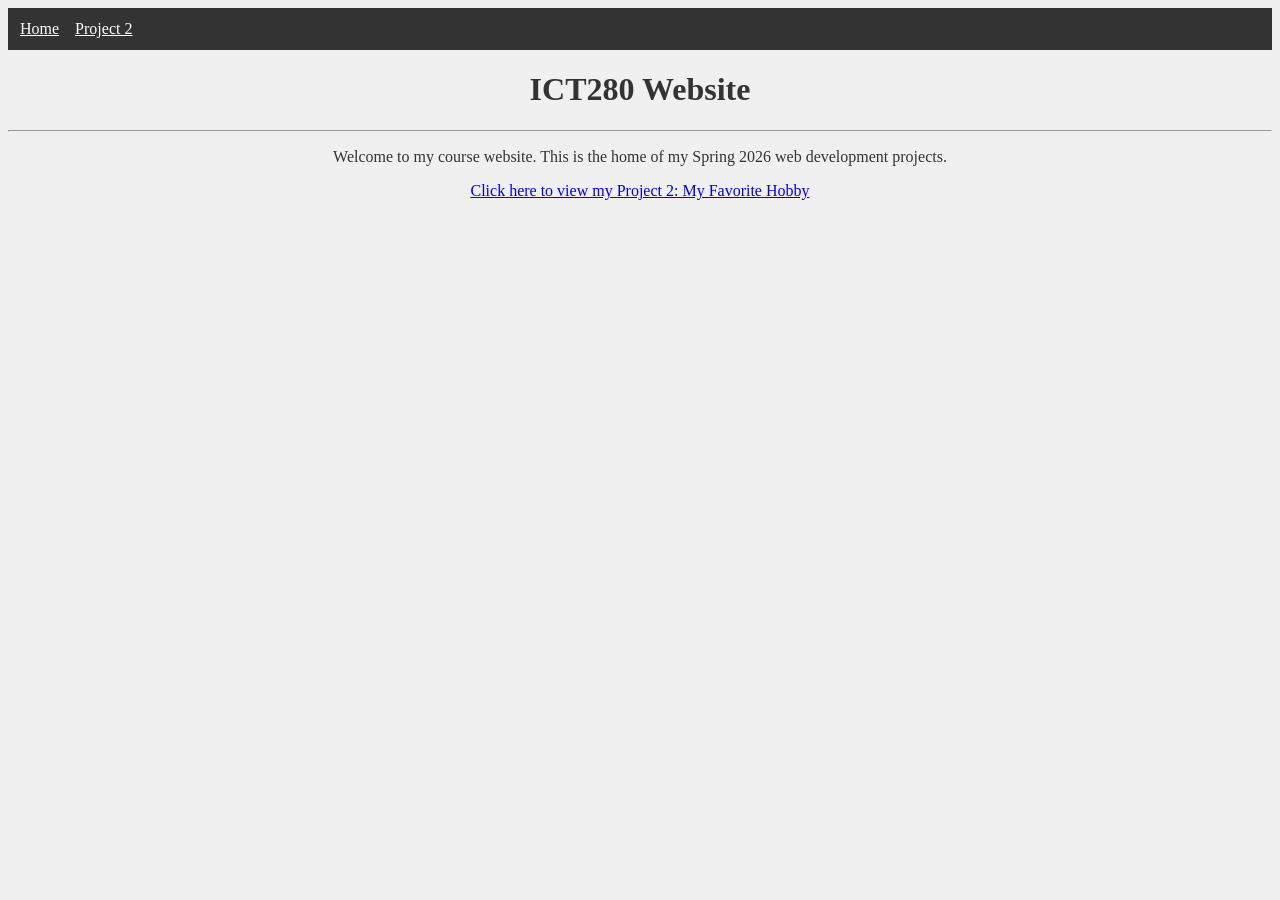
<file: Index.html>
<!DOCTYPE html>
<html lang="en">
<head>
    <meta charset="UTF-8">
    <title>ICT280 Home</title>
</head>
<body bgcolor="#f0f0f0" text="#333333">

    <table width="100%" bgcolor="#333333" cellpadding="10">
        <tr>
            <td>
                <a href="index.html" style="color: white;">Home</a> &nbsp;&nbsp;
                <a href="html/html/project2.html" style="color: white;">Project 2</a>
            </td>
        </tr>
    </table>

    <h1 align="center">ICT280 Website</h1>
    
    <hr>

    <p align="center">Welcome to my course website. This is the home of my Spring 2026 web development projects.</p>
    
    <p align="center">
        <a href="html/html/project2.html">Click here to view my Project 2: My Favorite Hobby</a>
    </p>

</body>
</html>
</file>
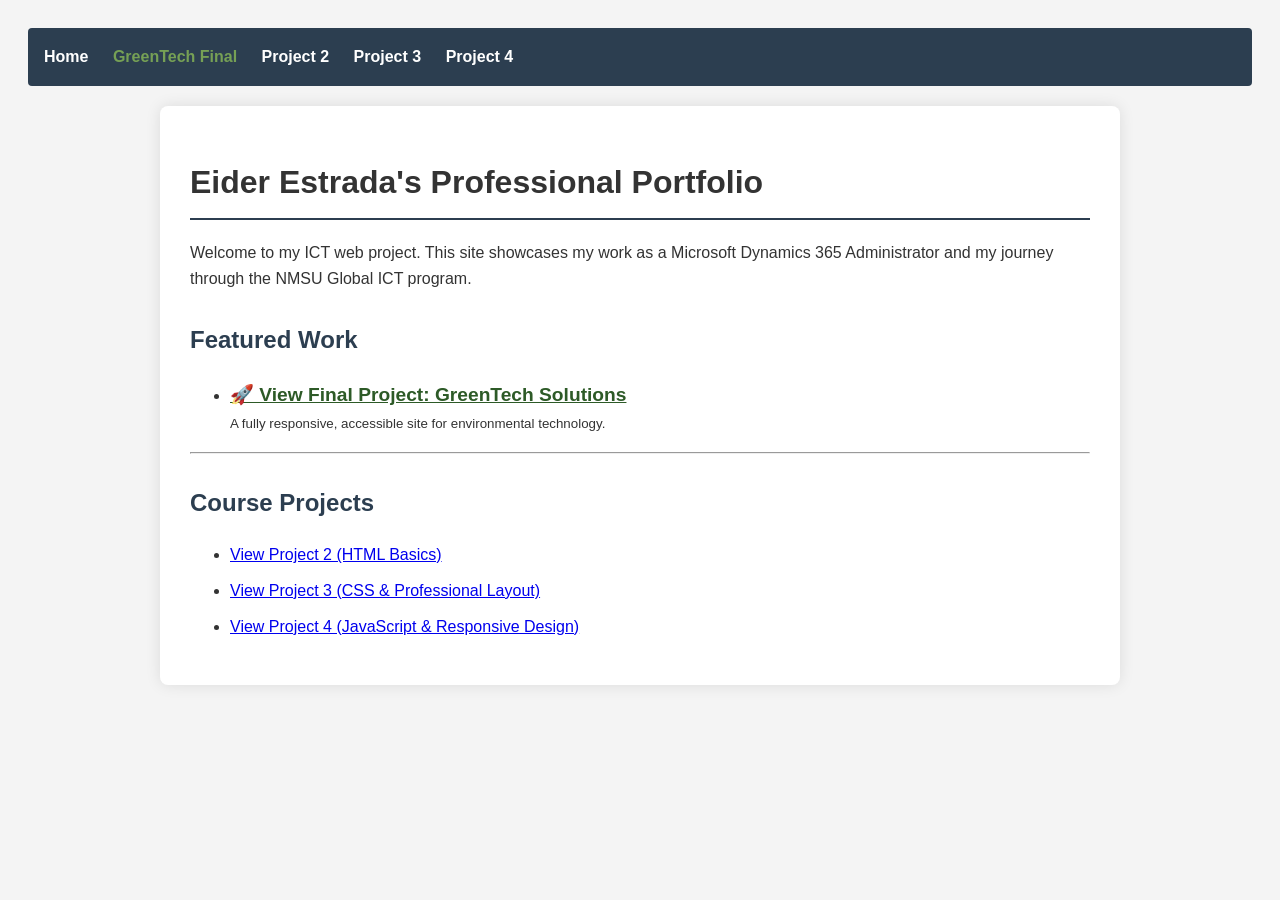
<file: index.html>
<!DOCTYPE html>
<html lang="en">
<head>
    <meta charset="UTF-8">
    <meta name="viewport" content="width=device-width, initial-scale=1.0">
    <title>Eider Estrada - ICT Portfolio</title>
    <style>
        body { font-family: Arial, sans-serif; line-height: 1.6; padding: 20px; background-color: #f4f4f4; color: #333; }
        nav { background: #2c3e50; padding: 1rem; margin-bottom: 20px; border-radius: 4px; }
        nav a { color: white; margin-right: 20px; text-decoration: none; font-weight: bold; }
        nav a:hover { color: #1abc9c; text-decoration: underline; }
        .container { background: white; padding: 30px; border-radius: 8px; box-shadow: 0 0 15px rgba(0,0,0,0.1); max-width: 900px; margin: 0 auto; }
        h1 { border-bottom: 2px solid #2c3e50; padding-bottom: 10px; margin-bottom: 20px; }
        h2 { color: #2c3e50; margin-top: 30px; }
        ul { margin-top: 15px; }
        li { margin-bottom: 10px; }
        .final-link { font-size: 1.2rem; color: #2d5a27; font-weight: bold; }
    </style>
</head>
<body>

    <nav>
        <a href="index.html">Home</a>
        <a href="html/html/final.html" style="color: #76a055;">GreenTech Final</a>
        <a href="html/html/project2.html">Project 2</a>
        <a href="html/html/project3.html">Project 3</a>
        <a href="html/html/project4/project4.html">Project 4</a>
    </nav>

    <div class="container">
        <h1>Eider Estrada's Professional Portfolio</h1>
        <p>Welcome to my ICT web project. This site showcases my work as a Microsoft Dynamics 365 Administrator and my journey through the NMSU Global ICT program.</p>
        
        <h2>Featured Work</h2>
        <ul>
            <li>
                <a href="html/html/final.html" class="final-link">🚀 View Final Project: GreenTech Solutions</a>
                <br><small>A fully responsive, accessible site for environmental technology.</small>
            </li>
        </ul>

        <hr>
        
        <h2>Course Projects</h2>
        <ul>
            <li><a href="html/html/project2.html">View Project 2 (HTML Basics)</a></li>
            <li><a href="html/html/project3.html">View Project 3 (CSS & Professional Layout)</a></li>
            <li><a href="html/html/project4/project4.html">View Project 4 (JavaScript & Responsive Design)</a></li>
        </ul>
    </div>

</body>
</html>
</file>
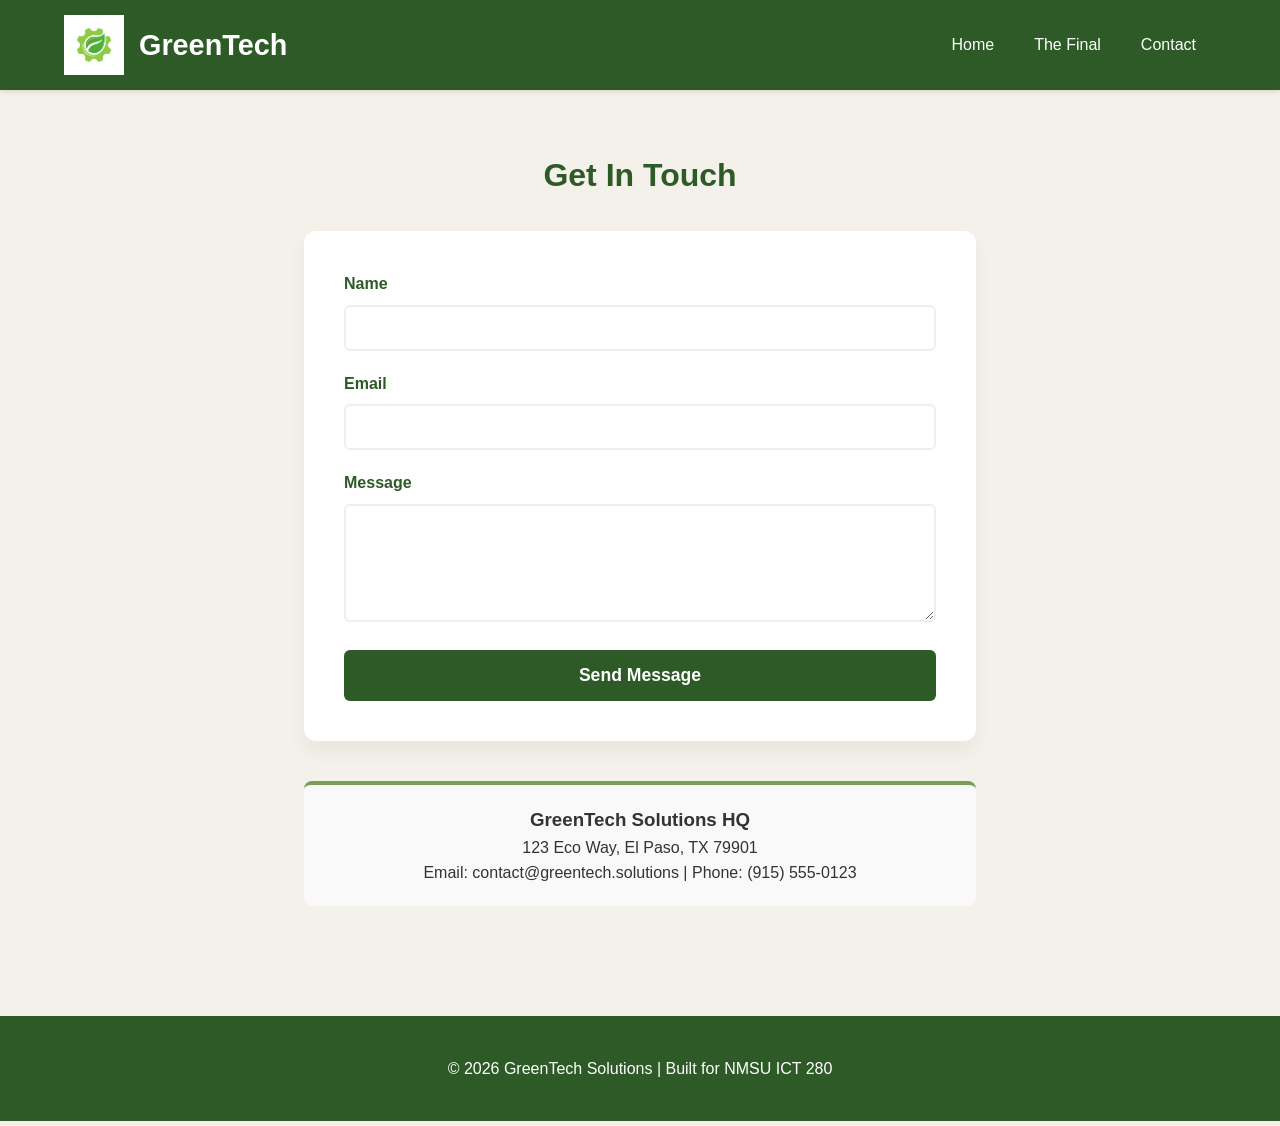
<file: html/html/contact.html>
<!DOCTYPE html>
<html lang="en">
<head>
    <meta charset="UTF-8">
    <meta name="viewport" content="width=device-width, initial-scale=1.0">
    <title>GreenTech Solutions | Contact</title>
    <style>
        /* Universal Reset */
        * { box-sizing: border-box; margin: 0; padding: 0; }

        body {
            font-family: 'Segoe UI', Tahoma, Geneva, Verdana, sans-serif;
            background-color: #f4f1ea;
            color: #333;
            line-height: 1.6;
        }

        .navbar {
            background-color: #2d5a27;
            color: white;
            display: flex;
            justify-content: space-between;
            padding: 15px 5%;
            align-items: center;
            box-shadow: 0 2px 5px rgba(0,0,0,0.1);
        }

        .logo-container { display: flex; align-items: center; gap: 15px; }
        .logo-text { font-size: 1.8rem; font-weight: bold; }

        .nav-links { list-style: none; display: flex; }
        .nav-links li a { color: white; text-decoration: none; padding: 0 20px; font-weight: 500; }
        .nav-links li a:hover { color: #76a055; }

        #contact-section { padding: 60px 5%; max-width: 800px; margin: 0 auto; }
        h1 { text-align: center; color: #2d5a27; margin-bottom: 30px; }

        .contact-form {
            background: white;
            padding: 40px;
            border-radius: 12px;
            box-shadow: 0 10px 20px rgba(0,0,0,0.05);
            margin-bottom: 40px;
        }

        .form-group { margin-bottom: 20px; }
        label { display: block; margin-bottom: 8px; font-weight: bold; color: #2d5a27; }
        input, textarea { width: 100%; padding: 12px; border: 2px solid #eee; border-radius: 6px; font-size: 1rem; }

        button.submit-btn {
            width: 100%;
            padding: 15px;
            background: #2d5a27;
            color: white;
            border: none;
            border-radius: 6px;
            font-size: 1.1rem;
            font-weight: bold;
            cursor: pointer;
        }

        .info-card {
            text-align: center;
            padding: 20px;
            background: #f9f9f9;
            border-radius: 8px;
            border-top: 4px solid #76a055;
        }

        footer {
            text-align: center;
            padding: 40px;
            background: #2d5a27;
            color: white;
            margin-top: 50px;
        }
    </style>
</head>
<body>

    <header>
        <nav class="navbar">
            <div class="logo-container">
                <img src="../../javascript/javascript/images/logo.jpg" alt="GreenTech Solutions Logo" height="60">
                <span class="logo-text">GreenTech</span>
            </div>
            <ul class="nav-links">
                <li><a href="../../index.html">Home</a></li>
                <li><a href="final.html">The Final</a></li>
                <li><a href="contact.html">Contact</a></li>
            </ul>
        </nav>
    </header>

    <main id="contact-section">
        <h1>Get In Touch</h1>
        
        <form class="contact-form" id="contactForm">
            <div class="form-group">
                <label for="name">Name</label>
                <input type="text" id="name" required>
            </div>
            <div class="form-group">
                <label for="email">Email</label>
                <input type="email" id="email" required>
            </div>
            <div class="form-group">
                <label for="message">Message</label>
                <textarea id="message" rows="5" required></textarea>
            </div>
            <button type="submit" class="submit-btn">Send Message</button>
        </form>

        <div class="info-card">
            <h3>GreenTech Solutions HQ</h3>
            <p>123 Eco Way, El Paso, TX 79901</p>
            <p>Email: contact@greentech.solutions | Phone: (915) 555-0123</p>
        </div>
    </main>

    <footer>
        <p>&copy; 2026 GreenTech Solutions | Built for NMSU ICT 280</p>
    </footer>

    <script>
        document.getElementById('contactForm').addEventListener('submit', function(e) {
            e.preventDefault();
            alert('Form submitted! Thank you for contacting GreenTech Solutions.');
            this.reset();
        });
    </script>
</body>
</html>
</file>
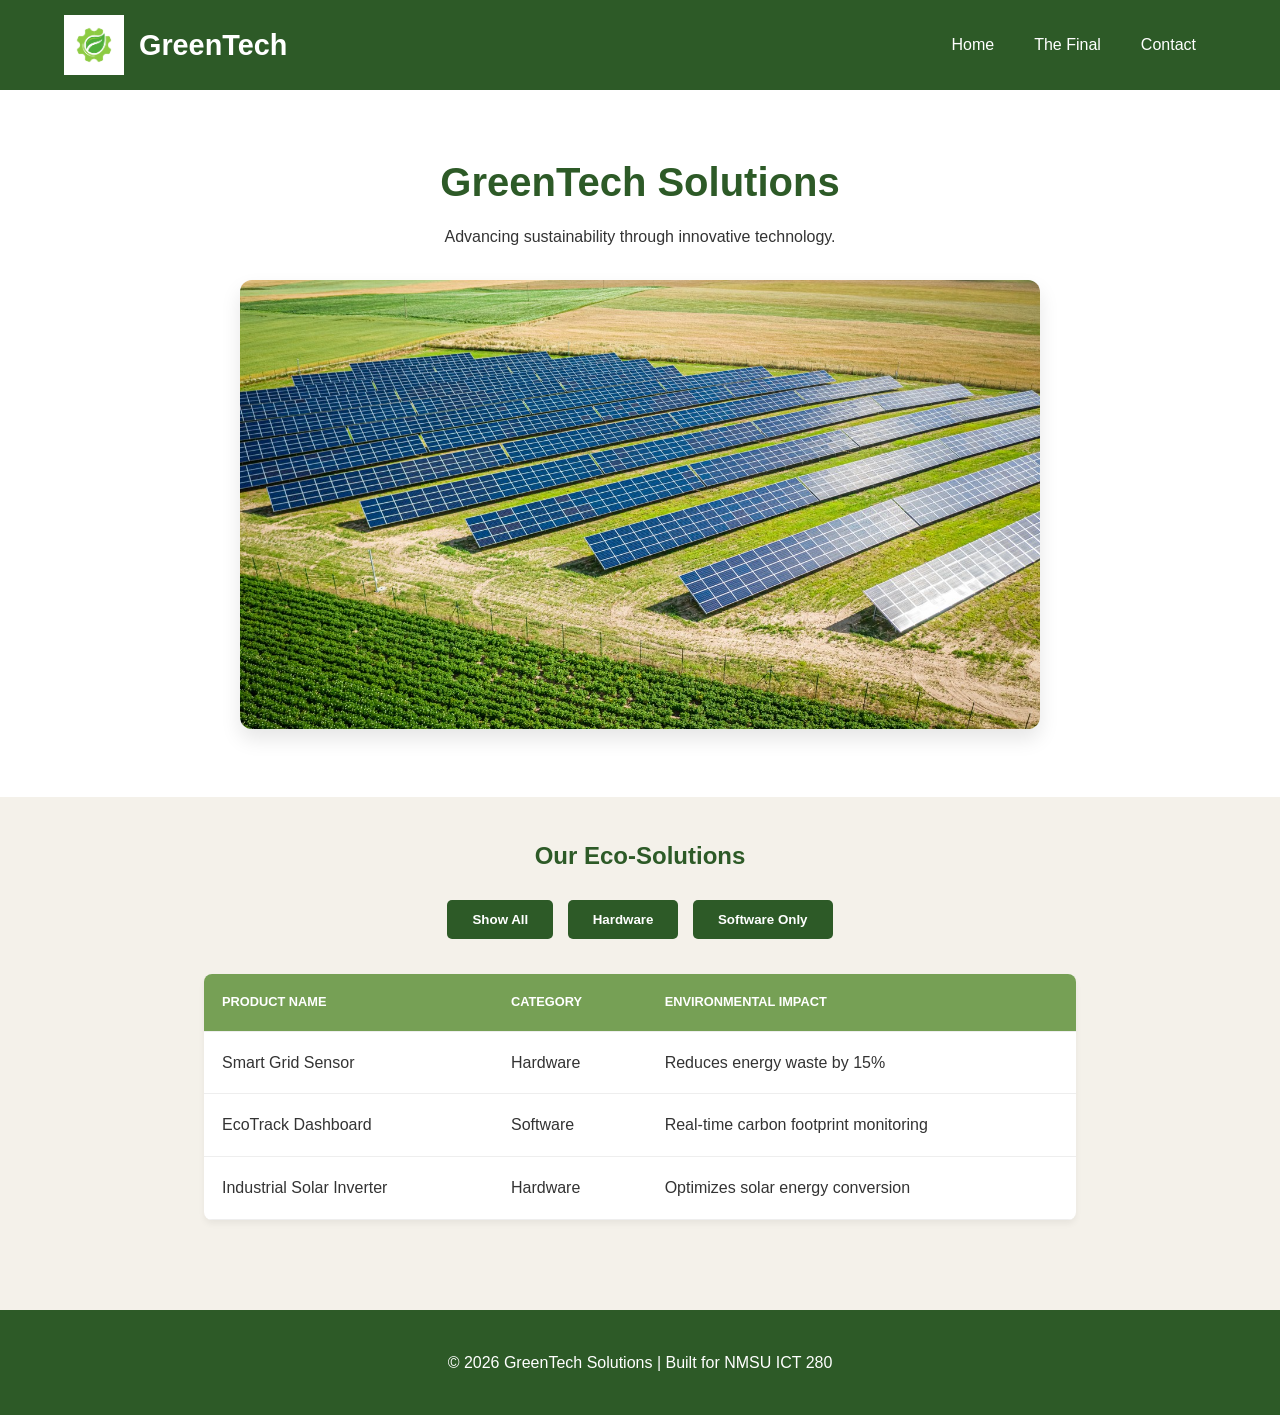
<file: html/html/final.html>
<!DOCTYPE html>
<html lang="en">
<head>
    <meta charset="UTF-8">
    <meta name="viewport" content="width=device-width, initial-scale=1.0">
    <title>GreenTech Solutions | The Final</title>
    <style>
        /* Universal Reset */
        * { box-sizing: border-box; margin: 0; padding: 0; }

        body {
            font-family: 'Segoe UI', Tahoma, Geneva, Verdana, sans-serif;
            background-color: #f4f1ea;
            color: #333;
            line-height: 1.6;
        }

        /* Header & Nav */
        .navbar {
            background-color: #2d5a27;
            color: white;
            display: flex;
            justify-content: space-between;
            padding: 15px 5%;
            align-items: center;
            box-shadow: 0 2px 5px rgba(0,0,0,0.1);
        }

        .logo-container { display: flex; align-items: center; gap: 15px; }
        .logo-text { font-size: 1.8rem; font-weight: bold; }

        .nav-links { list-style: none; display: flex; }
        .nav-links li a { color: white; text-decoration: none; padding: 0 20px; font-weight: 500; }
        .nav-links li a:hover { color: #76a055; }

        /* Hero Section */
        .hero {
            text-align: center;
            padding: 60px 20px;
            background: white;
        }

        .hero-content h1 { font-size: 2.5rem; color: #2d5a27; margin-bottom: 10px; }

        .hero-img {
            max-width: 800px;
            width: 100%;
            height: auto;
            border-radius: 12px;
            margin-top: 30px;
            box-shadow: 0 10px 20px rgba(0,0,0,0.1);
        }

        /* Product Section & Table */
        #product-section { padding: 40px 5%; max-width: 1000px; margin: 0 auto; }
        h2 { text-align: center; color: #2d5a27; margin-bottom: 20px; }

        .controls { text-align: center; margin-bottom: 30px; }
        
        button {
            padding: 12px 25px;
            margin: 5px;
            background: #2d5a27;
            color: white;
            border: none;
            border-radius: 5px;
            cursor: pointer;
            font-weight: bold;
            transition: 0.3s;
        }

        button:hover { background: #76a055; transform: translateY(-2px); }

        table {
            width: 100%;
            border-collapse: collapse;
            background: white;
            border-radius: 8px;
            overflow: hidden;
            box-shadow: 0 4px 6px rgba(0,0,0,0.05);
        }

        th, td { padding: 18px; border-bottom: 1px solid #eee; text-align: left; }
        th { background-color: #76a055; color: white; text-transform: uppercase; font-size: 0.8rem; }

        /* Footer */
        footer {
            text-align: center;
            padding: 40px;
            background: #2d5a27;
            color: white;
            margin-top: 50px;
        }

        @media (max-width: 768px) {
            .navbar { flex-direction: column; gap: 15px; }
            .hero-content h1 { font-size: 1.8rem; }
            table { font-size: 0.8rem; }
        }
    </style>
</head>
<body>

    <header>
        <nav class="navbar">
            <div class="logo-container">
                <img src="../../javascript/javascript/images/logo.jpg" alt="GreenTech Solutions Logo" height="60">
                <span class="logo-text">GreenTech</span>
            </div>
            <ul class="nav-links">
                <li><a href="../../index.html">Home</a></li>
                <li><a href="final.html">The Final</a></li>
                <li><a href="contact.html">Contact</a></li>
            </ul>
        </nav>
    </header>

    <main>
        <section class="hero">
            <div class="hero-content">
                <h1>GreenTech Solutions</h1>
                <p>Advancing sustainability through innovative technology.</p>
            </div>
            <img src="../../javascript/javascript/images/solar-farm.jpg" alt="Eco-friendly solar farm" class="hero-img">
        </section>

        <section id="product-section">
            <h2>Our Eco-Solutions</h2>
            <div class="controls">
                <button onclick="filterProducts('all')">Show All</button>
                <button onclick="filterProducts('Hardware')">Hardware</button>
                <button onclick="filterProducts('Software')">Software Only</button>
            </div>

            <table>
                <thead>
                    <tr>
                        <th>Product Name</th>
                        <th>Category</th>
                        <th>Environmental Impact</th>
                    </tr>
                </thead>
                <tbody id="product-list">
                    <tr class="product-row" data-category="Hardware">
                        <td>Smart Grid Sensor</td>
                        <td>Hardware</td>
                        <td>Reduces energy waste by 15%</td>
                    </tr>
                    <tr class="product-row" data-category="Software">
                        <td>EcoTrack Dashboard</td>
                        <td>Software</td>
                        <td>Real-time carbon footprint monitoring</td>
                    </tr>
                    <tr class="product-row" data-category="Hardware">
                        <td>Industrial Solar Inverter</td>
                        <td>Hardware</td>
                        <td>Optimizes solar energy conversion</td>
                    </tr>
                </tbody>
            </table>
        </section>
    </main>

    <footer>
        <p>&copy; 2026 GreenTech Solutions | Built for NMSU ICT 280</p>
    </footer>

    <script>
        function filterProducts(category) {
            const rows = document.querySelectorAll('.product-row');
            rows.forEach(row => {
                const productCategory = row.getAttribute('data-category');
                if (category === 'all' || productCategory === category) {
                    row.style.display = 'table-row';
                } else {
                    row.style.display = 'none';
                }
            });
        }
    </script>
</body>
</html>
</file>
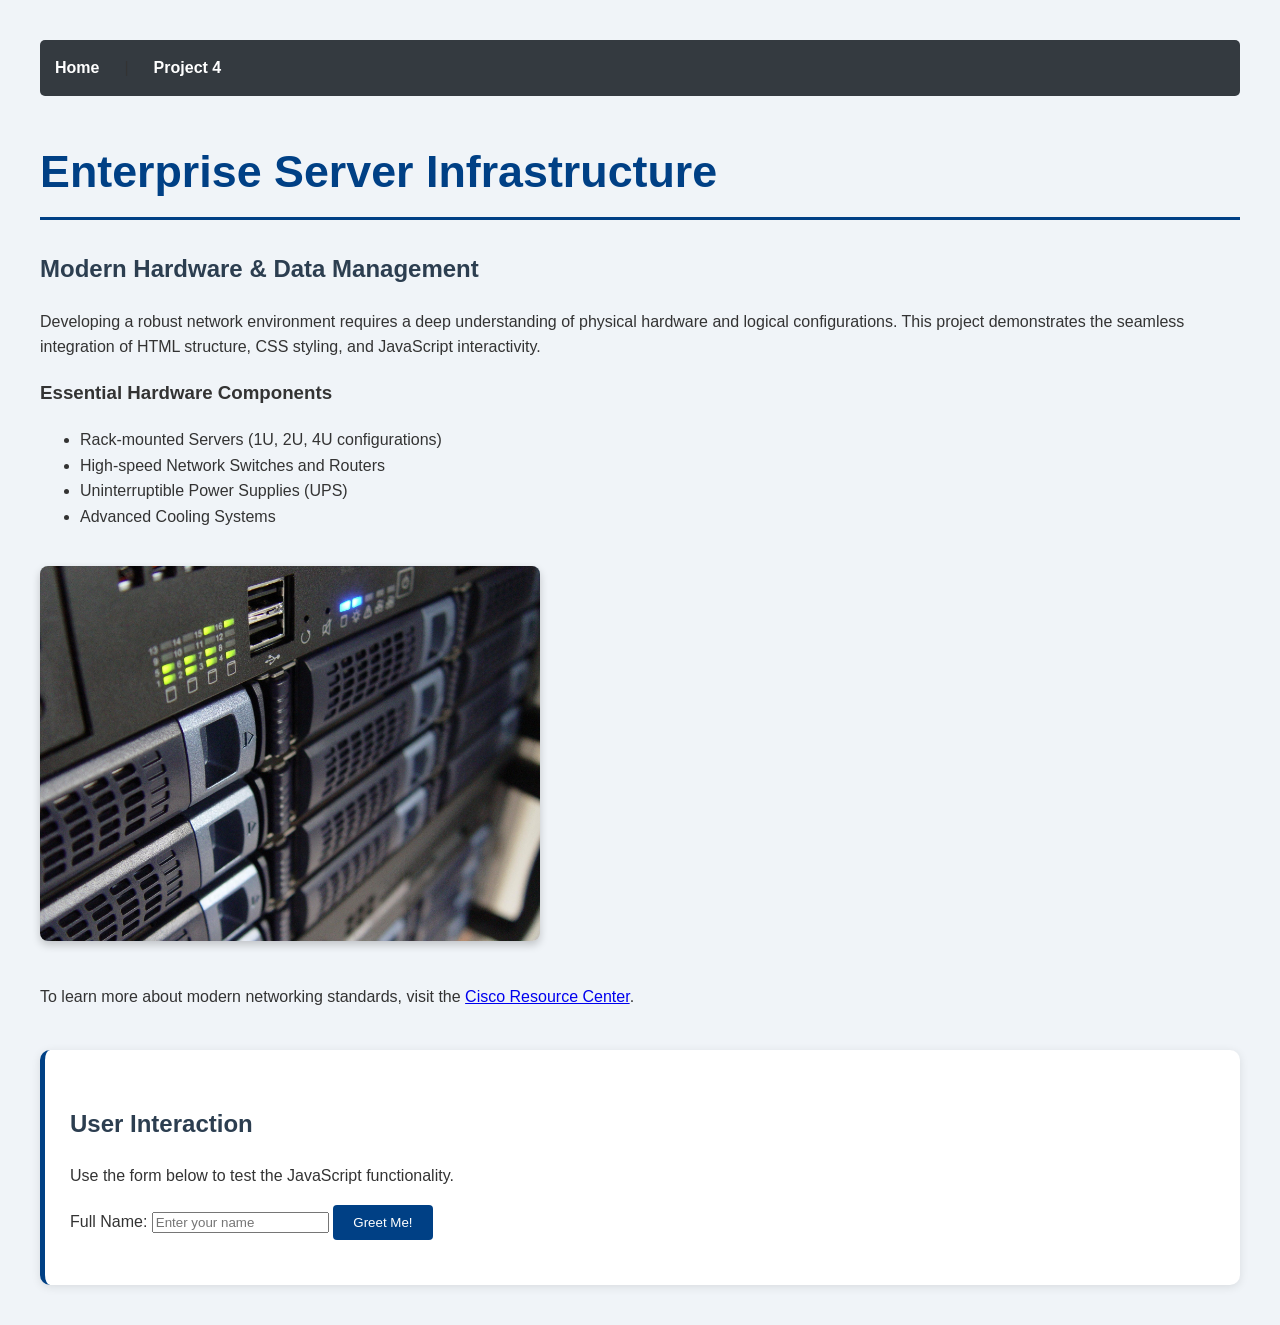
<file: html/html/project4/project4.html>
<!DOCTYPE html>
<html lang="en">
<head>
    <meta charset="UTF-8">
    <meta name="viewport" content="width=device-width, initial-scale=1.0">
    <title>Eider Estrada - Project 4</title>
    <style>
        /* CSS internalized for reliability across deep folder structures */
        body { 
            background-color: #f0f4f8; 
            font-family: 'Segoe UI', Arial, sans-serif; 
            color: #333; 
            line-height: 1.6; 
            margin: 0; 
            padding: 40px; 
        }
        h1 { 
            color: #004085; 
            font-size: 2.8rem; 
            border-bottom: 3px solid #004085; 
            padding-bottom: 10px;
        }
        h2 { color: #2c3e50; margin-top: 30px; }
        nav { 
            display: flex; 
            gap: 25px; 
            background-color: #343a40; 
            padding: 15px; 
            border-radius: 5px; 
            margin-bottom: 40px; 
        }
        nav a { color: white; text-decoration: none; font-weight: bold; }
        nav a:hover { color: #ffc107; text-decoration: underline; }
        img { 
            max-width: 500px; 
            width: 100%; 
            height: auto; 
            border-radius: 8px; 
            box-shadow: 0 4px 8px rgba(0,0,0,0.2);
            margin: 20px 0; 
        }
        #interactive-area { 
            background: white; 
            padding: 25px; 
            border-radius: 10px; 
            border-left: 5px solid #004085; 
            box-shadow: 0 2px 10px rgba(0,0,0,0.1); 
            margin-top: 40px;
        }
        button { 
            padding: 10px 20px; 
            background-color: #004085; 
            color: white; 
            border: none; 
            border-radius: 4px; 
            cursor: pointer; 
        }
        button:hover { background-color: #002752; }
        
        /* Mobile Responsiveness */
        @media (max-width: 768px) { 
            body { padding: 20px; } 
            nav { flex-direction: column; gap: 10px; } 
            h1 { font-size: 2rem; }
        }
    </style>
</head>
<body>

    <nav>
        <a href="../../../index.html">Home</a> | 
        <a href="project4.html">Project 4</a>
    </nav>

    <header>
        <h1>Enterprise Server Infrastructure</h1>
        <h2>Modern Hardware & Data Management</h2>
    </header>

    <main>
        <section>
            <p>Developing a robust network environment requires a deep understanding of physical hardware and logical configurations. This project demonstrates the seamless integration of HTML structure, CSS styling, and JavaScript interactivity.</p>
            
            <h3>Essential Hardware Components</h3>
            <ul>
                <li>Rack-mounted Servers (1U, 2U, 4U configurations)</li>
                <li>High-speed Network Switches and Routers</li>
                <li>Uninterruptible Power Supplies (UPS)</li>
                <li>Advanced Cooling Systems</li>
            </ul>

            <img src="../../../images/server-hardware.jpg" alt="A professional server rack with blue lighting indicators">
            
            <p>To learn more about modern networking standards, visit the <a href="https://www.cisco.com" target="_blank">Cisco Resource Center</a>.</p>
        </section>

        <section id="interactive-area">
            <h2>User Interaction</h2>
            <p>Use the form below to test the JavaScript functionality.</p>
            
            <form id="userForm">
                <label for="nameInput">Full Name:</label>
                <input type="text" id="nameInput" placeholder="Enter your name" required>
                <button type="submit">Greet Me!</button>
            </form>
            
            <div id="greetingDisplay" style="margin-top: 20px; font-weight: bold; color: #004085;"></div>
        </section>
    </main>

    <script>
        /* JavaScript internalized for reliability */
        document.addEventListener('DOMContentLoaded', () => {
            const myForm = document.getElementById('userForm');
            const display = document.getElementById('greetingDisplay');

            myForm.addEventListener('submit', function(event) {
                event.preventDefault();
                const name = document.getElementById('nameInput').value;
                display.innerHTML = "<h3>Hello, " + name + "!</h3><p>Welcome to my Project 4 interactive page.</p>";
            });
        });
    </script>
</body>
</html>
</file>
